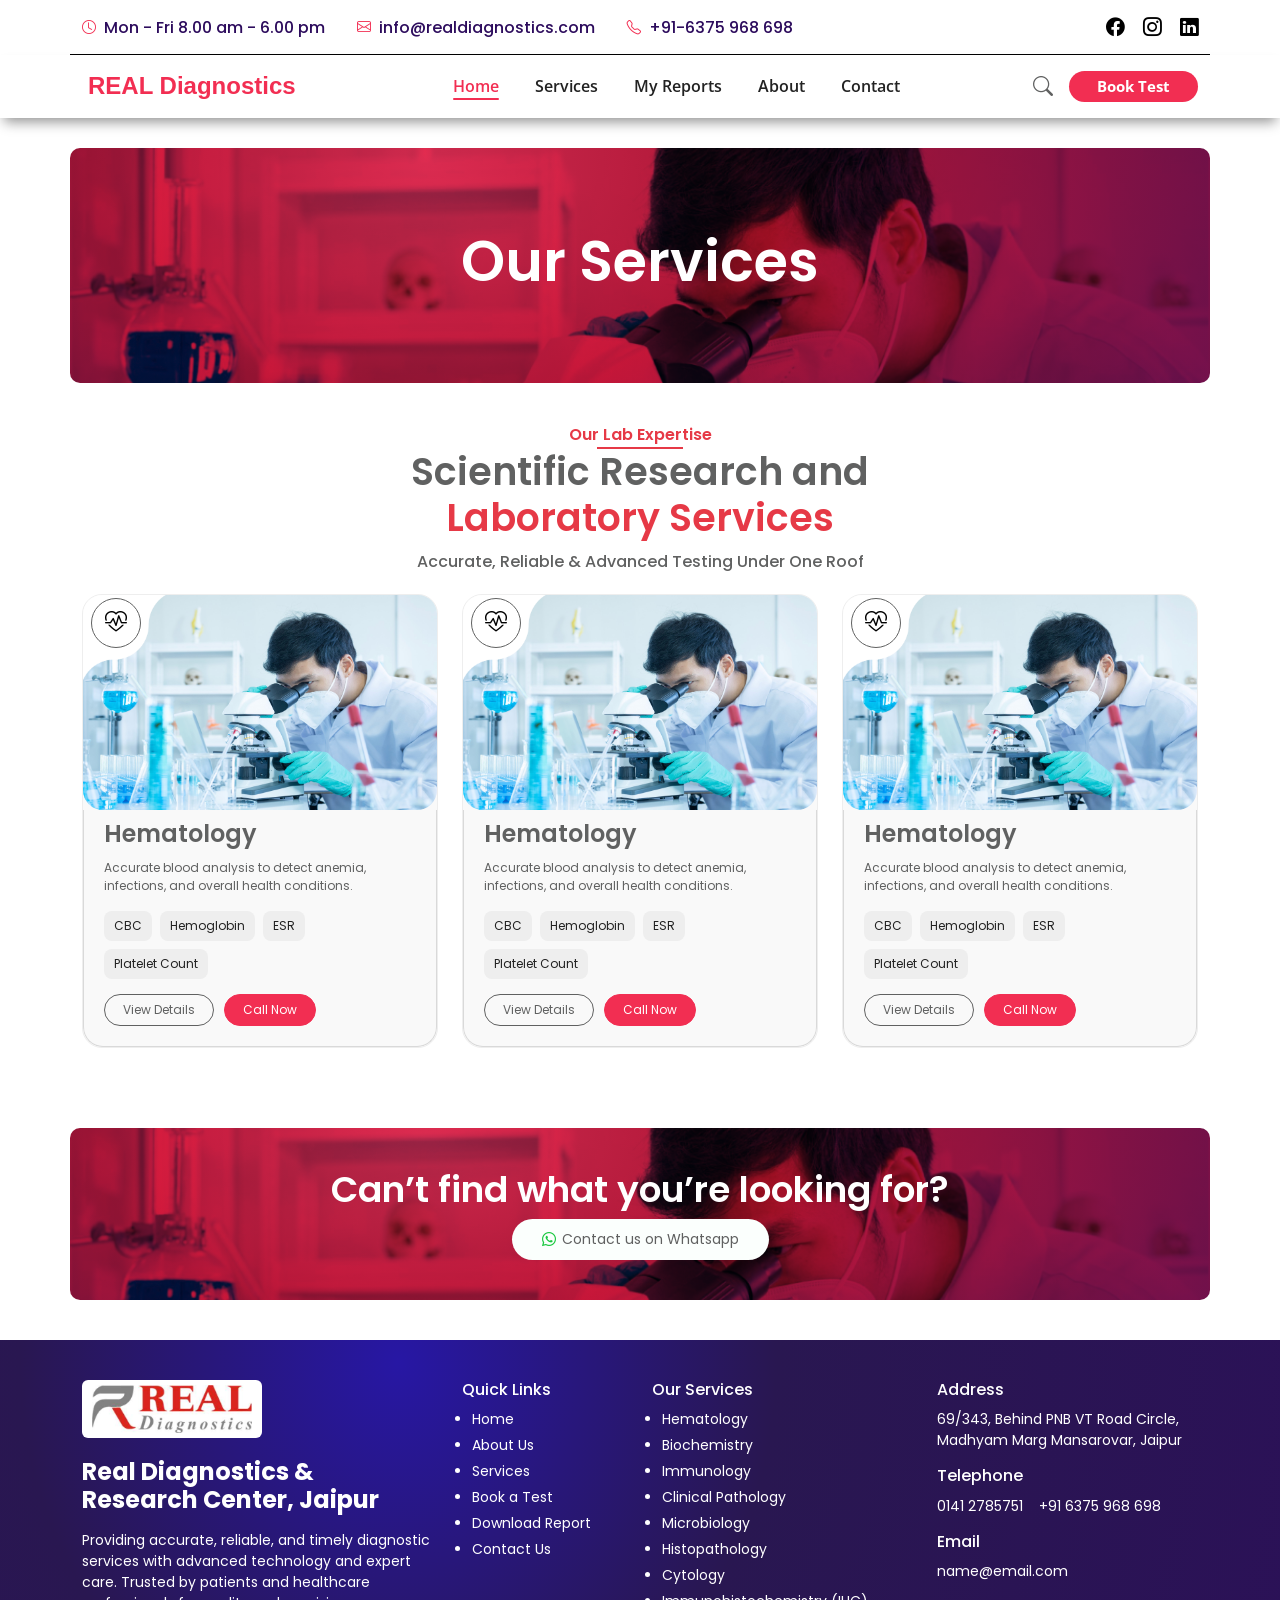
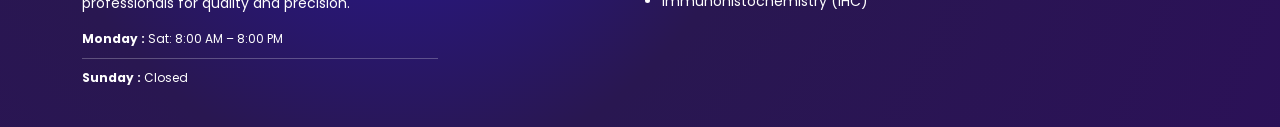
<file: ourservices.html>
<!DOCTYPE html>
<html lang="en">

<head>
    <meta charset="UTF-8" />
    <meta name="viewport" content="width=device-width, initial-scale=1.0" />
    <title>Real Diagnostics</title>

    <!-- Bootstrap 5 -->
    <link href="https://cdn.jsdelivr.net/npm/bootstrap@5.3.3/dist/css/bootstrap.min.css" rel="stylesheet" />
    <!-- Bootstrap Icons -->
    <link href="https://cdn.jsdelivr.net/npm/bootstrap-icons@1.11.3/font/bootstrap-icons.min.css" rel="stylesheet" />
    <!-- Google Fonts: Montserrat + Open Sans -->
    <link
        href="https://fonts.googleapis.com/css2?family=Poppins:wght@400;500;600;700;800&family=Open+Sans:wght@400;500;600&display=swap"
        rel="stylesheet" />
    <!-- Swapper -->
    <link rel="stylesheet" href="https://cdn.jsdelivr.net/npm/swiper@11/swiper-bundle.min.css" />
    <!-- External CSS -->
    <link rel="stylesheet" href="styles.css" />
</head>

<body>

    <!-- TOP INFO BAR (Overlay on Hero) -->
    <div class="top-bar hero-overlay-top container">
        <div class="container">
            <div class="top-bar-content">
                <div class="top-bar-left">
                    <a href="#" class="top-bar-item">
                        <i class="bi bi-clock"></i>
                        <span>Mon - Fri 8.00 am - 6.00 pm</span>
                    </a>
                    <a href="mailto:info@realdiagnostics.com" class="top-bar-item">
                        <i class="bi bi-envelope"></i>
                        <span>info@realdiagnostics.com</span>
                    </a>
                    <a href="tel:+916375968698" class="top-bar-item">
                        <i class="bi bi-telephone"></i>
                        <span>+91-6375 968 698</span>
                    </a>
                </div>
                <div class="top-bar-social">
                    <a href="#" aria-label="Facebook" title="Facebook"><i class="bi bi-facebook"></i></a>
                    <a href="#" aria-label="Instagram" title="Instagram"><i class="bi bi-instagram"></i></a>
                    <a href="#" aria-label="LinkedIn" title="LinkedIn"><i class="bi bi-linkedin"></i></a>
                </div>
            </div>
        </div>
    </div>

    <nav class="navbar navbar-expand-lg navbar-custom hero-overlay-navbar" aria-label="Main navigation">
        <div class="container">
            <a class="navbar-brand me-4" href="#">
                <svg class="brand-icon" viewBox="0 0 40 40" fill="none" xmlns="http://www.w3.org/2000/svg"
                    aria-hidden="true">
                    <path d="M8 32 L20 8 L32 32" stroke="#e01b2f" stroke-width="4" stroke-linecap="round"
                        stroke-linejoin="round" />
                    <path d="M14 22 L26 22" stroke="#e01b2f" stroke-width="3" stroke-linecap="round" />
                </svg>
                <span>
                    REAL
                    <span class="brand-sub">Diagnostics</span>
                </span>
            </a>

            <button class="navbar-toggler ms-auto me-2" type="button" data-bs-toggle="collapse"
                data-bs-target="#mainNav" aria-controls="mainNav" aria-expanded="false" aria-label="Toggle navigation">
                <i class="bi bi-list fs-2"></i>
            </button>

            <div class="collapse navbar-collapse" id="mainNav">
                <ul class="navbar-nav mx-auto mb-2 mb-lg-0 gap-lg-1">
                    <li class="nav-item"><a class="nav-link active" href="#">Home</a></li>
                    <li class="nav-item"><a class="nav-link" href="#">Services</a></li>
                    <li class="nav-item"><a class="nav-link" href="#">My Reports</a></li>
                    <li class="nav-item"><a class="nav-link" href="#">About</a></li>
                    <li class="nav-item"><a class="nav-link" href="#">Contact</a></li>
                </ul>

                <div class="d-flex align-items-center gap-3 mt-3 mt-lg-0">
                    <i class="bi bi-search search-icon" aria-hidden="true"></i>
                    <a href="#" class="btn btn-book-nav">Book Test</a>
                </div>
            </div>
        </div>
    </nav>

    <!-- Common Hero Section -->
    <section class="common-hero-section container">
        <h1>Our Services</h1>
    </section>

    <section class="section-padding">
        <div class="section-title text-center">

            <span class="section-subtitle">Our Lab Expertise</span>

            <h2 class="section-heading">
                Scientific Research and <br>
                <span>Laboratory Services</span>
            </h2>

            <p class="section-description">
                Accurate, Reliable & Advanced Testing Under One Roof
            </p>

        </div>
        <div class="container">
            <div class="row g-4">

                <!-- Card -->
                <div class="col-md-6 col-lg-4">
                    <div class="liberoty-card">

                        <div class="liberoty-card-img">
                            <img src="/images/carddoctor.png" alt="">
                            <div class="liberoty-card-icon">
                                <i class="bi bi-heart-pulse"></i>
                            </div>
                        </div>

                        <div class="liberoty-card-body">
                            <h3>Hematology</h3>
                            <p>Accurate blood analysis to detect anemia, infections, and overall health conditions.</p>

                            <div class="liberoty-tags">
                                <span>CBC</span>
                                <span>Hemoglobin</span>
                                <span>ESR</span>
                                <span>Platelet Count</span>
                            </div>

                            <div class="liberoty-btns">
                                <a href="#" class="liberoty-btn-outline">View Details</a>
                                <a href="#" class="liberoty-btn-fill">Call Now</a>
                            </div>
                        </div>

                    </div>
                </div>


                <div class="col-md-6 col-lg-4">
                    <div class="liberoty-card">

                        <div class="liberoty-card-img">
                            <img src="/images/carddoctor.png" alt="">
                            <div class="liberoty-card-icon">
                                <i class="bi bi-heart-pulse"></i>
                            </div>
                        </div>

                        <div class="liberoty-card-body">
                            <h3>Hematology</h3>
                            <p>Accurate blood analysis to detect anemia, infections, and overall health conditions.</p>

                            <div class="liberoty-tags">
                                <span>CBC</span>
                                <span>Hemoglobin</span>
                                <span>ESR</span>
                                <span>Platelet Count</span>
                            </div>

                            <div class="liberoty-btns">
                                <a href="#" class="liberoty-btn-outline">View Details</a>
                                <a href="#" class="liberoty-btn-fill">Call Now</a>
                            </div>
                        </div>

                    </div>
                </div>


                <div class="col-md-6 col-lg-4">
                    <div class="liberoty-card">

                        <div class="liberoty-card-img">
                            <img src="/images/carddoctor.png" alt="">
                            <div class="liberoty-card-icon">
                                <i class="bi bi-heart-pulse"></i>
                            </div>
                        </div>

                        <div class="liberoty-card-body">
                            <h3>Hematology</h3>
                            <p>Accurate blood analysis to detect anemia, infections, and overall health conditions.</p>

                            <div class="liberoty-tags">
                                <span>CBC</span>
                                <span>Hemoglobin</span>
                                <span>ESR</span>
                                <span>Platelet Count</span>
                            </div>

                            <div class="liberoty-btns">
                                <a href="#" class="liberoty-btn-outline">View Details</a>
                                <a href="#" class="liberoty-btn-fill">Call Now</a>
                            </div>
                        </div>

                    </div>
                </div>



            </div>
        </div>
    </section>


    <section class="section-padding">
        <div class="container cata-backrgound">
            <h2>Can’t find what you’re looking for?</h2>

            <div class="cta-button">
                <a href="javascript:void(0)" class="whatsap-btn-cta"><span><i class="bi bi-whatsapp"></i></span> Contact
                    us
                    on
                    Whatsapp</a>
            </div>
        </div>
    </section>

    <style>
        .cata-backrgound {
            background:
                radial-gradient(182.22% 656.34% at 31.11% 5.54%,
                    #f22e52 0%,
                    #cc1739 16.21%,
                    #2d0c5d 62.1%),
                url("images/herobg.png");
            background-blend-mode: multiply;

            background-size: cover;
            background-position: center;
            background-repeat: no-repeat;
            padding: 40px 0px;
            border-radius: 10px;
        }

        .cata-backrgound h2 {
            text-align: center;
            color: #fff;
            font-size: 36px;
            font-weight: 600;
        }

        .cta-button {
            display: flex;
        }

        .whatsap-btn-cta {
            padding: 10px 30px;
            background: #FBFFFD;
            color: #606161;
            border-radius: 24px;
            font-size: 14px;
            align-items: center;
            justify-content: center;
            text-align: center;
            margin: 0 auto;
        }

        .whatsap-btn-cta span {
            color: #19C83F;
            margin-right: 2px;
        }
    </style>





    <!-- Footer Section -->
    <footer class="hm-footer-sec">
        <div class="container">
            <div class="row">

                <!-- LEFT -->
                <div class="col-lg-4 col-md-6">
                    <div class="hm-footer-about">

                        <img src="/images/logo.jpg" alt="logo" class="hm-footer-logo">

                        <h4>Real Diagnostics & <br> Research Center, Jaipur</h4>

                        <p>
                            Providing accurate, reliable, and timely diagnostic services with advanced technology and
                            expert care.
                            Trusted by patients and healthcare professionals for quality and precision.
                        </p>

                        <div class="hm-footer-time">
                            <p><strong>Monday :</strong> Sat: 8:00 AM – 8:00 PM</p>
                            <hr>
                            <p><strong>Sunday :</strong> Closed</p>
                        </div>

                    </div>
                </div>

                <!-- QUICK LINKS -->
                <div class="col-lg-2 col-md-6">
                    <div class="hm-footer-links">
                        <h5>Quick Links</h5>
                        <ul>
                            <li><a href="#">Home</a></li>
                            <li><a href="#">About Us</a></li>
                            <li><a href="#">Services</a></li>
                            <li><a href="#">Book a Test</a></li>
                            <li><a href="#">Download Report</a></li>
                            <li><a href="#">Contact Us</a></li>
                        </ul>
                    </div>
                </div>

                <!-- SERVICES -->
                <div class="col-lg-3 col-md-6">
                    <div class="hm-footer-links">
                        <h5>Our Services</h5>
                        <ul>
                            <li>Hematology</li>
                            <li>Biochemistry</li>
                            <li>Immunology</li>
                            <li>Clinical Pathology</li>
                            <li>Microbiology</li>
                            <li>Histopathology</li>
                            <li>Cytology</li>
                            <li>Immunohistochemistry (IHC)</li>
                        </ul>
                    </div>
                </div>

                <!-- CONTACT -->
                <div class="col-lg-3 col-md-6">
                    <div class="hm-footer-contact">

                        <h5>Address</h5>
                        <p>
                            69/343, Behind PNB VT Road Circle, Madhyam Marg Mansarovar, Jaipur
                        </p>

                        <h5>Telephone</h5>
                        <p>0141 2785751 &nbsp;&nbsp; +91 6375 968 698</p>

                        <h5>Email</h5>
                        <p>name@email.com</p>

                    </div>
                </div>

            </div>
        </div>
    </footer>

    <!-- Bootstrap 5 JS -->
    <script src="https://cdn.jsdelivr.net/npm/bootstrap@5.3.3/dist/js/bootstrap.bundle.min.js"></script>
    <!-- swapper script -->
    <script src="https://cdn.jsdelivr.net/npm/swiper@11/swiper-bundle.min.js"></script>
    <!-- custom script -->
    <script src="script.js"></script>
    <script src="swappger.js"></script>
</body>

</html>
</file>
<file: styles.css>
/* ════════════════════════════════════════════════════════════════════════════════
   REAL DIAGNOSTICS - GLOBAL STYLES
   ════════════════════════════════════════════════════════════════════════════════ */
@import url("https://fonts.googleapis.com/css2?family=Poppins:wght@300;400;500;600&display=swap");
:root {
  --red: #f22e52;
  --dark-red: #b5121f;
  --navy: #1a1f4b;
  --white: #ffffff;
  --off-white: #f8f9fa;

  --linear-bg: radial-gradient(
      182.22% 656.34% at 31.11% 5.54%,
      #f22e52 0%,
      #cc1739 16.21%,
      #2d0c5d 62.1%
    )
    /* warning: gradient uses a rotation that is not supported by CSS and may not behave as expected */;
  background-blend-mode: multiply;

  --text-gray: #606161;
}

* {
  box-sizing: border-box;
}

body {
  font-family: "Poppins", sans-serif;
  margin: 0;
  padding: 0;
  color: #222;
  background: #fff;
  overflow-x: hidden;
}

a {
  text-decoration: none !important;
  color: inherit;
}

/* ════════════════════════════════════════════════════════════════════════════════
   TOP INFO BAR
   ════════════════════════════════════════════════════════════════════════════════ */

.top-bar {
  color: var(--white);
  padding: 14px 0 12px;
  font-size: 0.92rem;
  font-weight: 500;
}

.top-bar .container {
  max-width: 1640px;
}

.hero-overlay-top {
  background: transparent;
  border-bottom: 1px solid #000000;
}

.top-bar-content {
  display: flex;
  justify-content: space-between;
  align-items: center;
  gap: 2rem;
  flex-wrap: wrap;
}

.top-bar-left {
  display: flex;
  gap: 2rem;
  align-items: center;
  flex-wrap: wrap;
}

.top-bar-item {
  display: flex;
  align-items: center;
  gap: 8px;
  font-size: 16px;
  color: #2d0c5d;
  text-decoration: none;
  white-space: nowrap;
}

.top-bar-item i {
  color: var(--red);
  font-weight: 700;
}

.top-bar-item:hover {
  opacity: 0.85;
}

.top-bar-item i {
  font-size: 0.9rem;
}

.top-bar-social {
  display: flex;
  gap: 1.2rem;
  align-items: center;
}

.top-bar-social a {
  color: #000000;
  font-size: 1.15rem;
  transition: opacity 0.2s;
  text-decoration: none;
}

.top-bar-social a:hover {
  opacity: 0.8;
}

/* ════════════════════════════════════════════════════════════════════════════════
   NAVBAR
   ════════════════════════════════════════════════════════════════════════════════ */

.navbar-custom {
  background: var(--white);
  box-shadow: 0 8px 12px -4px rgba(0, 0, 0, 0.422);
  padding: 10px;
  margin-bottom: 30px;
}

.navbar-brand {
  display: flex;
  align-items: center;
  gap: 6px;
  font-family: "Montserrat", sans-serif;
  font-weight: 800;
  font-size: 1.5rem;
  line-height: 1;
  color: var(--red) !important;
  text-decoration: none;
  flex-shrink: 0;
  margin-right: 1.5rem !important;
}

.navbar-brand:hover {
  opacity: 0.9;
}

.brand-icon {
  max-width: 150px;
}
.brand-icon img {
  width: 100%;
  object-fit: cover;
}

.nav-link {
  font-family: "Open Sans", sans-serif;
  font-weight: 600;
  font-size: 1.02rem;
  color: #222 !important;
  padding: 0.6rem 1rem !important;
  position: relative;
  transition: color 0.2s;
}

.nav-link:hover,
.nav-link.active {
  color: var(--red) !important;
}

.nav-link.active::after {
  content: "";
  position: absolute;
  bottom: 8px;
  left: 1rem;
  right: 1rem;
  height: 2px;
  background: var(--red);
  border-radius: 2px;
}

.btn-book-nav {
  background: var(--red);
  color: var(--white);
  font-family: "Open Sans", sans-serif;
  font-weight: 700;
  font-size: 0.95rem;
  border: none;
  border-radius: 30px;
  padding: 4px 28px;
  transition:
    background 0.2s,
    transform 0.15s;
  white-space: nowrap;
  text-decoration: none;
}

.btn-book-nav:hover {
  background: var(--dark-red);
  color: var(--white);
  transform: translateY(-1px);
}

.navbar-toggler {
  border: none;
  outline: none;
  box-shadow: none !important;
  flex-shrink: 0;
}

.search-icon {
  font-size: 20px;
  color: #606161;
  cursor: pointer;
  transition: color 0.2s;
}

.search-icon:hover {
  color: var(--red);
}

/* ════════════════════════════════════════════════════════════════════════════════
   HERO SECTION
   ════════════════════════════════════════════════════════════════════════════════ */

.hero {
  margin-top: 30px;
}

/* Hero Background Container (holds overlay & image) */
.hero-background {
  position: absolute;
  top: 0;
  left: 0;
  right: 0;
  bottom: 0;
  z-index: 0;
}

.section-padding {
  padding: 40px 0px;
}

.hero-bg {
  background:
    radial-gradient(
      circle at 20% 40%,
      rgba(242, 46, 82, 0.95) 0%,
      rgba(242, 46, 82, 0.8) 20%,
      transparent 60%
    ),
    linear-gradient(
      110deg,
      rgba(242, 46, 82, 0.9) 0%,
      rgba(204, 23, 57, 0.85) 35%,
      rgba(45, 12, 93, 0.85) 70%,
      rgba(40, 12, 62, 0.95) 100%
    ),
    url("/images/herobg.png");

  border-radius: 10px;
  padding: 80px 35px;
  background-size: cover;
  background-position: right center;
  background-repeat: no-repeat;
}

.hero-left-content {
  color: #fff;
}

.hero-top-sub-title {
  font-size: 20px;
}

.hero-title {
  font-size: 56px;
  font-family: "Poppins", sans-serif;
  font-weight: 600;
}

.hero-btn-container {
  display: flex;
  gap: 20px;
}
.hero-btn-container {
  margin-top: 25px;
}
.hero-btn-container a {
  padding: 6px 28px;
  border-radius: 30px;
  font-family: "Roboto", sans-serif;
  font-size: 14px;
  text-decoration: none;
  display: inline-block;
}

.book-test {
  color: #fff;
  border: 2px solid #fff;
  background: transparent;
}

.btn-download-report {
  color: #fff;
  background: #2d0c5d;
  border: 2px solid #2d0c5d;
}

/* Home Sts */

.htm-sts-card {
  display: flex;
  align-items: center;
  justify-content: space-between;
  gap: 15px;
  padding: 20px;
  border-radius: 12px;
  border: 1px solid #d9d9d9;
  transition: 0.3s;
}

.htm-sts-icon {
  width: 81px;
  height: 81px;
  border-radius: 50%;
  display: flex;
  align-items: center;
  justify-content: center;
  font-size: 40px;
  color: #fff;
}

.htm-sts-icon.green {
  background: #58be86;
}

.htm-sts-icon.red {
  background: #f22e52;
}

.htm-sts-icon.purple {
  background: #2d0c5d;
}

.hm-sts-content {
  max-width: 190px;
}

.hm-sts-content h5 {
  margin: 0;
  font-weight: 600;
}

.hm-sts-content p {
  margin: 0;
  font-size: 14px;
  color: #666;
}

.hm-sts-right-arrow {
  width: 40px;
  height: 40px;
  border-radius: 50%;
  border: 1px solid #606161;
  display: flex;
  align-items: center;
  justify-content: center;
  color: #606161;
  font-weight: 900;
}

/* Section Title */
/* WRAPPER */
.section-title {
  margin-bottom: 20px;
}

/* SUBTITLE */
.section-subtitle {
  display: inline-block;
  color: #e63946;
  font-weight: 600;
  position: relative;
  margin-bottom: 0px;
}

/* UNDERLINE */
.section-subtitle::after {
  content: "";
  width: 60%;
  height: 1.5px;
  background: #e63946;
  display: block;
  margin: 0px auto 0;
}

/* MAIN TITLE */
.section-heading {
  font-size: 38px;
  font-weight: 600;
  color: var(--text-gray);
}

/* HIGHLIGHT */
.section-heading span {
  color: #e63946;
}

/* DESCRIPTION */
.section-description {
  margin-top: 10px;
  color: #606161;
  font-weight: 500;
  font-size: 16px;
}

/* Laboratory  Card */

/* Card */
.liberoty-card {
  background: #f9f9f9;
  border-radius: 20px;
  overflow: hidden;
  border: 1px solid #eee;
  transition: 0.4s;
}

/* Image */
.liberoty-card-img {
  position: relative;
  overflow: hidden;
}

.liberoty-card-img img {
  width: 100%;
  height: 215px;
  object-fit: cover;
  transition: 0.4s;
  border-radius: 0px 0px 20px 20px;
}

/* Floating Icon */
.liberoty-card-icon {
  position: absolute;
  top: 3px;
  left: 8px;
  width: 50px;
  height: 50px;
  background: #fff;
  border-radius: 50%;
  display: flex;
  align-items: center;
  justify-content: center;
  color: #000000;
  font-size: 22px;
  border: 1px solid #606161;
}

/* Body */
.liberoty-card-body {
  padding: 10px 20px 20px 20px;
  position: relative;
  border-left: 1px solid #d9d9d9;
  border-right: 1px solid #d9d9d9;
  border-bottom: 1px solid #d9d9d9;
  border-radius: 0px 0px 20px 20px;
}

.liberoty-card-body h3 {
  font-weight: 600;
  margin-bottom: 10px;
  color: #606161;
  font-size: 24px;
}

.liberoty-card-body p {
  font-size: 12px;
  color: #606161;
}

.liberoty-tags {
  display: flex;
  flex-wrap: wrap;
  gap: 8px;
  margin: 15px 0;
}

.liberoty-tags span {
  background: #eee;
  padding: 6px 10px;
  border-radius: 8px;
  font-size: 12px;
}

.liberoty-btns {
  display: flex;
  gap: 10px;
}
.liberoty-btns a {
  padding: 6px 18px;
  border-radius: 25px;
  font-size: 12px;
}

.liberoty-btn-outline {
  border: 1px solid #606161;
  color: #606161;
  text-decoration: none;
}

.liberoty-btn-fill {
  border: 1px solid #f22e52;
  background: #f22e52;
  color: #fff;
  text-decoration: none;
}

/* 🔥 HOVER EFFECT (2nd card style) */
.liberoty-card:hover {
  box-shadow: 0 15px 40px rgba(0, 0, 0, 0.1);
}

.liberoty-card:hover .liberoty-btn-fill {
  background: #2d0c5d;
  border: 1px solid #2d0c5d;
}

.liberoty-card:hover .liberoty-btn-outline {
  border-color: #f22e52;
  color: #f22e52;
}

.hm-why-choose-us-sec {
  background: #f4f4f4;
}

.why-rating-box {
  display: flex;
  align-items: center;
  gap: 20px;
  flex-wrap: nowrap;
  margin-bottom: 20px;
}

.why-rating-left {
  text-align: center;
  min-width: 90px;
}

.why-rating-left h3 {
  font-size: 48px;
  font-weight: 800;
  color: #e63946;
  margin: 0;
}

.why-stars {
  color: #ffe57d;
  font-size: 14px;
}
.why-stars span {
  color: #d9d9d9;
}

/* DIVIDER */
.why-divider {
  width: 2px;
  height: 60px;
  background: #d9d9d9;
}

/* RIGHT */
.why-rating-right h4 {
  font-size: 18px;
  font-weight: 600;
  margin-bottom: 5px;
  color: var(--text-gray);
}

.why-rating-right p {
  font-size: 14px;
  color: var(--text-gray);
  margin: 0;
}

.hm-why-choose-us-progress-item {
  margin-bottom: 20px;
}

.hm-why-choose-us-progress-top {
  display: flex;
  justify-content: space-between;
  font-size: 18px;
  margin-bottom: 5px;
  color: var(--text-gray);
}

.hm-why-choose-us-progress-bar {
  width: 100%;
  height: 10px;
  background: #ddd;
  border-radius: 10px;
  overflow: hidden;
}

.hm-why-choose-us-progress-fill {
  height: 100%;
  background: var(--linear-bg);
  border-radius: 24px;
  width: 0;
  transition: width 1s ease-in-out;
}

/* Button */
.hm-why-choose-us-btn {
  margin-top: 10px;
  padding: 10px 20px;
  border-radius: 25px;
  font-size: 12px;
  font-weight: 400;
  color: #7a7a7a;
  border: 1px solid #7a7a7a;
  margin-left: 4px;
}

/* Right Image */
.hm-why-choose-us-img-container {
  position: relative;
}

.hm-why-choose-us-img-container img {
  width: 100%;
  height: 565px;
  border-radius: 2px 20px;
  object-fit: cover;
}

/* Badge */
.hm-why-choose-us-badge {
  position: absolute;
  max-width: 155px;
  top: 80px;
  left: -65px;
  background-blend-mode: multiply;
  background: linear-gradient(
    92.09deg,
    #cc1739 -12.17%,
    #f22e52 65.93%,
    #2d0c5d 204.43%
  );

  color: #fff;
  padding: 15px;
  border-radius: 5px 30px;
  text-align: center;
}

.hm-why-choose-us-badge h4 {
  font-size: 50px;
  font-weight: 700;
  margin: 0;
}

/* Home Counter Section */
.hm-counter-sec {
  background: linear-gradient(135deg, #f22e52, #cc1739, #2d0c5d);
  color: #fff;
}

/* ITEM */
.hm-counter-item {
  display: flex;
  align-items: center;
  justify-content: center;
  gap: 15px;
  text-align: left;
}

/* NUMBER */
.hm-counter-item h3 {
  font-size: 64px;
  font-weight: 700;
  margin: 0;
  color: #ff7e95;
}

/* TEXT */
.hm-counter-item p {
  margin: 0;
  font-size: 22px;
  color: #ffdbe1;
  font-weight: 500;
  line-height: 1.4;
}

/* DIVIDER (OPTIONAL 🔥) */
@media (min-width: 768px) {
  .hm-counter-item {
    border-right: 1px solid rgba(255, 255, 255, 0.2);
  }

  .col-md-4:last-child .hm-counter-item {
    border-right: none;
  }
}

/* Home Working Process */

.hm-working-process-sec {
  text-align: center;
}

/* ROW spacing */
.hm-working-process-row {
  align-items: stretch;
  text-align: left;
}

/* ITEM */
.hm-working-process-item {
  padding: 10px 15px;
  position: relative;
}

/* CIRCLE */
.hm-working-process-img {
  width: 89px;
  height: 89px;
  border-radius: 50%;
  display: flex;
  align-items: center;
  justify-content: center;
  transition: 0.3s;
}

.hm-working-process-img img {
  max-width: 89px;
}

.hm-working-process-item h4 {
  font-size: 25px;
  font-weight: 600;
  margin-bottom: 5px;
  color: #606161;
}

.hm-working-process-item p {
  font-size: 14px;
  color: #606161;
  line-height: 1.6;
  font-weight: 400;
}

/* Home Testimonial Seaction */

.hm-testimonial-sec {
  background: var(--linear-bg);
}

.hm-testimonial-card {
  position: relative;
  padding: 55px 20px 20px 20px;
  background: #fff;
  border-radius: 12px;
  box-shadow: 0 8px 25px rgba(0, 0, 0, 0.08);
  overflow: visible;
}

.hm-testimonial-quote {
  position: absolute;
  top: -27px;
  left: 20px;
  width: 53px;
  height: 53px;
  background: #ff3b5c;
  color: #fff;
  font-size: 32px;
  display: flex;
  align-items: center;
  justify-content: center;
  border-radius: 50%;
}

.hm-testimonial-text {
  font-size: 12px;
  color: var(--text-gray);
  margin-bottom: 20px;
}

.hm-testimonial-bottom {
  display: flex;
  justify-content: space-between;
  align-items: center;
}

.hm-testimonial-user {
  display: flex;
  align-items: center;
  gap: 10px;
}

.hm-testimonial-user img {
  width: 45px;
  height: 45px;
  border-radius: 50%;
  object-fit: cover;
}

.hm-testimonial-user h5 {
  margin: 0;
  font-size: 16px;
  font-weight: 700;
  color: #1e1e1e;
}

.hm-testimonial-user span {
  font-size: 14px;
  color: var(--text-gray);
}

.hm-testimonial-stars {
  color: #f1cc36;
  font-size: 16px;
}

/* swapper css */
.hm-testimonial-swiper {
  padding: 30px 0px;
}

.hm-testimonial-wrapper {
  max-width: 900px;
  justify-content: center;
  margin: 0 auto;
}

/* Gallery Section */
.hm-galleary-sec {
  background: #fff;
}

.hm-galleary-img-container {
  width: 100%;
  height: 220px;
  overflow: hidden;
  border-radius: 12px;
}

.hm-galleary-img-container img {
  width: 100%;
  height: 100%;
  object-fit: cover;
  transition: 0.4s;
}

.hm-galleary-img-container:hover img {
  transform: scale(1.08);
}

/* Conatct Us Section */
/* SECTION */

/* BACKGROUND */
.hm-bg-contactus {
  background: url("https://m.media-amazon.com/images/I/71NQ8HuXTmL._AC_UF1000,1000_QL80_.jpg")
    no-repeat center;
  background-size: cover;
  padding: 80px 0;
  border-radius: 20px;
}

/* CARD */
.hm-contact-card {
  background: #f3f3f3;
  padding: 40px;
  border-radius: 20px;
  text-align: center;
}

/* TITLE */
.hm-contact-title h2 {
  font-size: 38px;
  font-weight: 700;
  margin-bottom: 10px;
  color: #222;
}

.hm-contact-title p {
  color: #777;
  font-size: 15px;
  margin-bottom: 30px;
}

/* FORM */
.hm-contact-form input,
.hm-contact-form select,
.hm-contact-form textarea {
  width: 100%;
  padding: 15px;
  border: none;
  border-radius: 12px;
  background: #e9e9e9;
  font-size: 14px;
  outline: none;
}

/* TEXTAREA */
.hm-contact-form textarea {
  height: 120px;
  resize: none;
}

/* BUTTON */
.hm-contact-btn {
  width: 100%;
  padding: 15px;
  border: none;
  border-radius: 30px;
  background: #222;
  color: #fff;
  font-size: 16px;
  transition: 0.3s;
}

.hm-contact-btn:hover {
  background: #000;
}

/* Home FAQ Section */

/* TITLE */
.hm-faq-title h2 {
  font-size: 36px;
  font-weight: 700;
  margin-bottom: 10px;
}

.hm-faq-title p {
  color: #777;
  margin-bottom: 40px;
}

/* ITEM */
.hm-faq-item {
  border: none;
  margin-bottom: 15px;
}

/* BUTTON */
.hm-faq-btn {
  border-radius: 12px !important;
  font-size: 20px;
  font-weight: 500;
  color: #606161;
  padding: 18px;
  border: 1px solid #d9d9d9;
}

/* REMOVE DEFAULT ICON */
.hm-faq-btn::after {
  background-image: none !important;
  content: "+";
  font-size: 24px;
  font-weight: bold;
  transform: rotate(0deg);
}

/* ACTIVE STATE */
.hm-faq-btn:not(.collapsed)::after {
  content: "−";
}

/* BODY */
.hm-faq-body {
  background: #fff;
  border-radius: 10px;
  margin-top: 5px;
  padding: 15px;
  color: #666;
}

/* Home Map Section */
.hm-map-sec {
  width: 100%;
  height: 50vh;
}

.hm-map-sec iframe {
  width: 100%;
  height: 100%;
  border: 0;
}

/* Footer Section */
.hm-footer-sec {
  background: radial-gradient(
    182.22% 656.34% at 31.11% 5.54%,
    #2717a4 0%,
    #291751 16.21%,
    #2d0c5d 62.1%
  );
  background-blend-mode: multiply;

  color: #fff;
  padding: 40px 0;
}

/* LOGO */
.hm-footer-logo {
  width: 180px;
  margin-bottom: 20px;
  background: #fff;
  padding: 5px 10px;
  border-radius: 6px;
}

/* TEXT */
.hm-footer-about h4 {
  font-size: 24px;
  font-weight: 700;
  margin-bottom: 15px;
}

.hm-footer-about p {
  color: #fff;
  font-size: 14px;
  font-weight: 400;
}

/* TIME */
.hm-footer-time p {
  font-size: 12px;
  margin: 0px;
}

.hm-footer-time hr {
  border-color: #fff;
  margin: 10px 0px;
}

/* LINKS */
.hm-footer-links h5,
.hm-footer-contact h5 {
  font-size: 16px;
  margin-bottom: 10px;
}

.hm-footer-links ul {
  font-size: 14px;
  padding-left: 10px;
}

.hm-footer-links ul li {
  margin-bottom: 5px;
  color: #fff;
}

.hm-footer-links ul li a {
  color: #fff;
  font-size: 14px;
  text-decoration: none;
  transition: 0.3s;
}

.hm-footer-links ul li a:hover {
  color: #fff;
}

/* CONTACT */
.hm-footer-contact p {
  color: #fff;
  font-size: 14px;
  margin-bottom: 15px;
}

/* Common Hero Section */
.common-hero-section {
  background:
    radial-gradient(
      182.22% 656.34% at 31.11% 5.54%,
      #f22e52 0%,
      #cc1739 16.21%,
      #2d0c5d 62.1%
    ),
    url("images/herobg.png");
  background-blend-mode: multiply;

  background-size: cover;
  background-position: right center;
  background-repeat: no-repeat;
  padding: 80px 0px;
  border-radius: 10px;
}

.common-hero-section h1 {
  color: #fff;
  font-size: 56px;
  text-align: center;
  font-weight: 600;
}

/* Popup form styling */
.popup-modal {
  backdrop-filter: blur(6px);
}

.popup-content {
  border-radius: 20px;
  padding: 20px;
  border: none;
  box-shadow: 0 20px 60px rgba(0, 0, 0, 0.2);
}

.popup-body {
  padding: 20px 30px;
}

.popup-title {
  font-weight: 600;
  margin-bottom: 5px;
  font-size: 32px;
  color: var(--text-gray);
}

.popup-subtitle {
  font-size: 14px;
  color: var(--text-gray);
  margin-bottom: 20px;
}

.popup-group {
  margin-bottom: 20px;
}

.popup-group label {
  display: block;
  font-size: 18px;
  font-weight: 500;
  margin-bottom: 6px;
}

.popup-group input {
  width: 100%;
  border: none;
  border-bottom: 1px solid var(--text-gray);
  padding: 8px 0;
  outline: none;
}

.popup-group input:focus {
  border-color: #6c2bd9;
}

.popup-or {
  text-align: start;
  margin: 10px 0;
  color: #000;
  font-size: 18px;
  margin-bottom: 10px;
}

.popup-check {
  display: flex;
  gap: 10px;
  font-size: 13px;
  margin-bottom: 20px;
}

.popup-btn {
  width: 100%;
  padding: 12px;
  background: #2d0c5d;
  color: #fff;
  border: none;
  border-radius: 25px;
  font-weight: 500;
  transition: 0.3s;
}

.popup-btn:hover {
  background: #2c0553;
}

/* RESPONSIVE */
@media (max-width: 768px) {
  .hm-footer-about {
    margin-bottom: 30px;
  }
}

/* 🔥 CONNECTOR LINE (DESKTOP ONLY) */
@media (min-width: 992px) {
  .hm-working-process-item::after {
    content: "";
    position: absolute;
    top: 50px;
    right: -50%;
    width: 100%;
    height: 2px;
    background: #ddd;
    z-index: -1;
  }

  .hm-working-process-item:last-child::after {
    display: none;
  }
}

/* MOBILE FIX */
@media (max-width: 768px) {
  .hm-working-process-title h2 {
    font-size: 28px;
  }

  .hm-working-process-item {
    margin-bottom: 30px;
  }
}
/* MOBILE FIX */
@media (max-width: 576px) {
  .why-rating-box {
    gap: 12px;
  }

  .why-rating-left h3 {
    font-size: 30px;
  }

  .why-rating-right h4 {
    font-size: 15px;
  }

  .why-rating-right p {
    font-size: 12px;
  }
}
</file>
